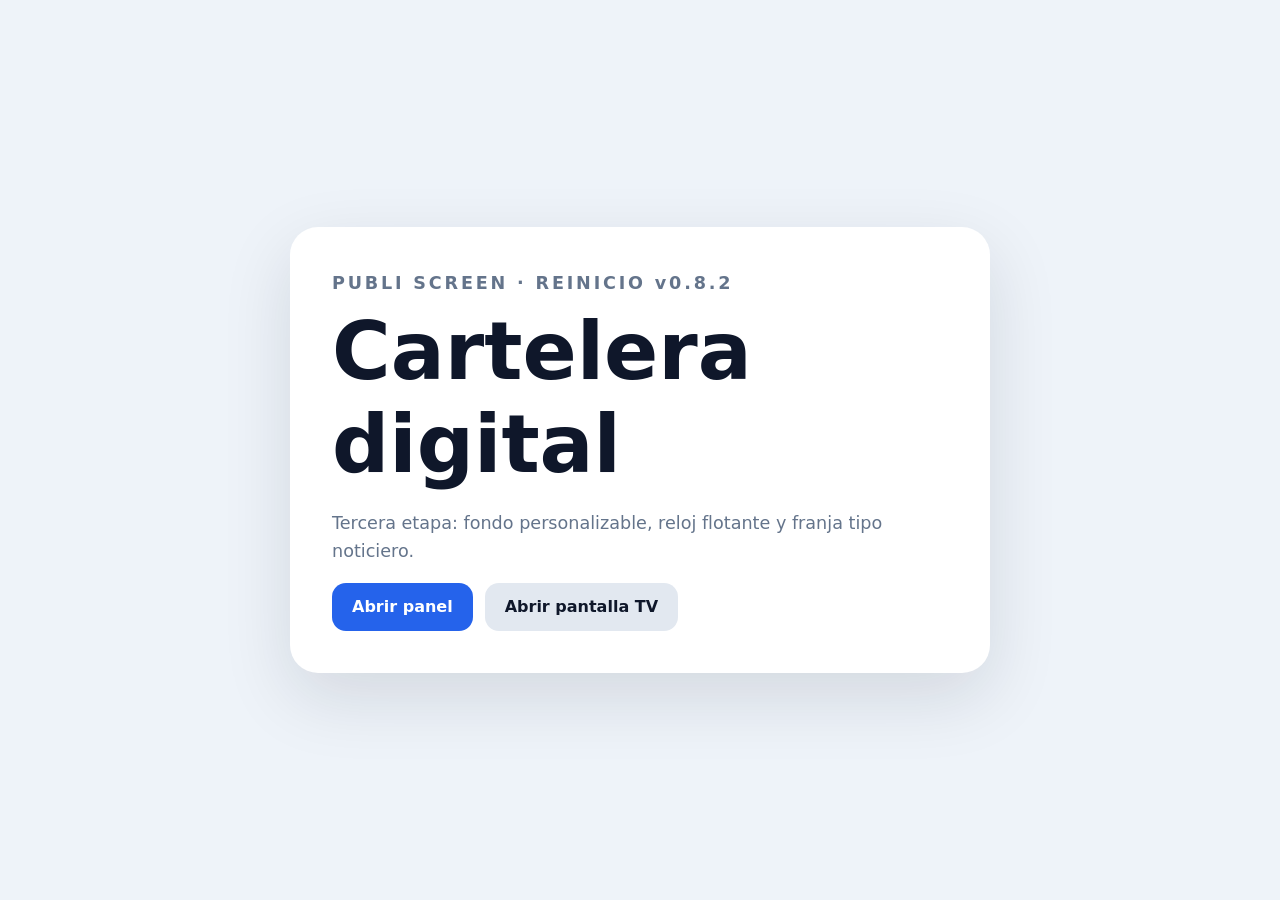
<file: index.html>
<!doctype html>
<html lang="es">
<head>
  <meta charset="utf-8">
  <meta name="viewport" content="width=device-width,initial-scale=1">
  <title>PUBLI SCREEN — Reinicio</title>
  <link rel="stylesheet" href="styles.css">
</head>
<body class="landing">
  <main class="landing-card">
    <p class="eyebrow">PUBLI SCREEN · REINICIO v0.8.2</p>
    <h1>Cartelera digital</h1>
    <p>Tercera etapa: fondo personalizable, reloj flotante y franja tipo noticiero.</p>
    <div class="landing-actions">
      <a class="button primary" href="admin.html">Abrir panel</a>
      <a class="button secondary" href="tv.html">Abrir pantalla TV</a>
    </div>
  </main>
</body>
</html>
</file>
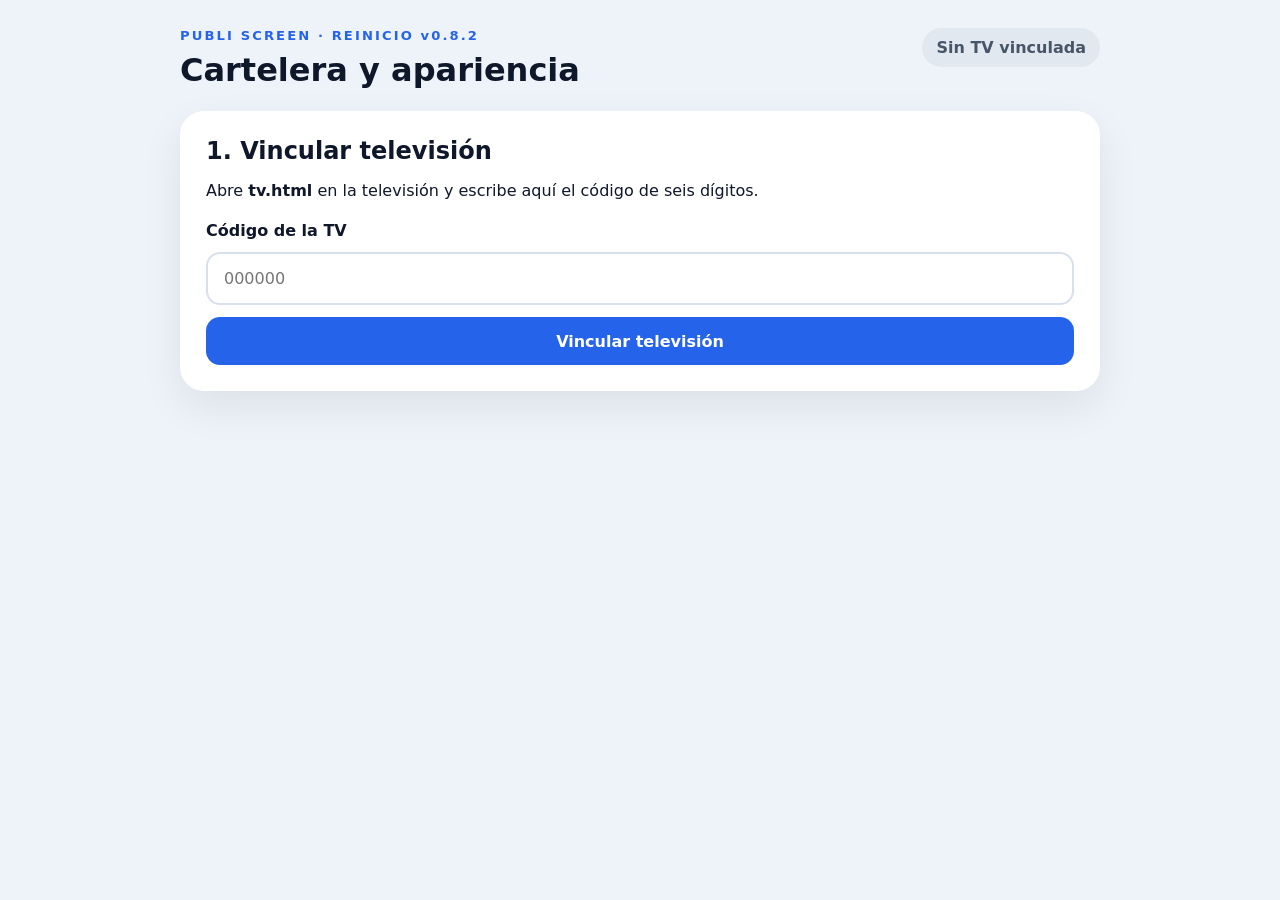
<file: admin.html>
<!doctype html>
<html lang="es">
<head>
  <meta charset="utf-8">
  <meta name="viewport" content="width=device-width,initial-scale=1">
  <title>PUBLI SCREEN Admin</title>
  <link rel="stylesheet" href="styles.css">
</head>
<body class="admin-page">
  <main class="admin-shell">
    <header class="admin-header">
      <div>
        <p class="eyebrow">PUBLI SCREEN · REINICIO v0.8.2</p>
        <h1>Cartelera y apariencia</h1>
      </div>
      <span id="connectionBadge" class="badge">Sin TV vinculada</span>
    </header>

    <section id="appearanceSection" class="panel hidden">
      <div class="section-title"><div><p class="eyebrow">APARIENCIA DE LA TV</p><h2>Fondo y franja informativa</h2></div></div>
      <form id="appearanceForm" class="stack">
        <label for="backgroundMode">Tipo de fondo</label>
        <select id="backgroundMode">
          <option value="preset" selected>Fondo predeterminado</option>
          <option value="image">Imagen personalizada</option>
          <option value="solid">Color sólido</option>
          <option value="gradient">Degradado</option>
        </select>

        <div id="presetBackgroundPanel" class="background-mode-panel">
          <label>Fondos predeterminados</label>
          <div id="presetThemeGrid" class="preset-theme-grid">
            <button type="button" class="preset-theme-card selected" data-theme="clasico">
              <img src="theme-clasico.png" alt="Clásico">
              <span>Clásico</span>
            </button>
            <button type="button" class="preset-theme-card" data-theme="vacaciones">
              <img src="theme-vacaciones.png" alt="Vacaciones">
              <span>Vacaciones</span>
            </button>
            <button type="button" class="preset-theme-card" data-theme="regreso-clases">
              <img src="theme-regreso-clases.png" alt="Regreso a clases">
              <span>Regreso a clases</span>
            </button>
            <button type="button" class="preset-theme-card" data-theme="fiestas-patrias">
              <img src="theme-fiestas-patrias.png" alt="Fiestas Patrias">
              <span>Fiestas Patrias</span>
            </button>
            <button type="button" class="preset-theme-card" data-theme="halloween">
              <img src="theme-halloween.png" alt="Halloween">
              <span>Halloween</span>
            </button>
            <button type="button" class="preset-theme-card" data-theme="dia-muertos">
              <img src="theme-dia-muertos.png" alt="Día de Muertos">
              <span>Día de Muertos</span>
            </button>
            <button type="button" class="preset-theme-card" data-theme="navidad">
              <img src="theme-navidad.png" alt="Navidad">
              <span>Navidad</span>
            </button>
          </div>
        </div>

        <div id="imageBackgroundPanel" class="background-mode-panel hidden">
          <label for="backgroundInput">Imagen de fondo horizontal</label>
          <input id="backgroundInput" type="file" accept="image/jpeg,image/png,image/webp">
          <p class="field-help">Recomendado: imagen horizontal 16:9, por ejemplo 1920 × 1080 px.</p>
        </div>

        <div id="solidBackgroundPanel" class="background-mode-panel hidden">
          <label for="solidColor">Color del fondo</label>
          <div class="color-control-row">
            <input id="solidColor" type="color" value="#073b7a">
            <input id="solidColorText" type="text" value="#073b7a" maxlength="7" inputmode="text">
          </div>
        </div>

        <div id="gradientBackgroundPanel" class="background-mode-panel hidden">
          <div class="two-columns">
            <div>
              <label for="gradientColor1">Color 1</label>
              <input id="gradientColor1" type="color" value="#123f91">
            </div>
            <div>
              <label for="gradientColor2">Color 2</label>
              <input id="gradientColor2" type="color" value="#5b21b6">
            </div>
          </div>
          <label for="gradientDirection">Dirección del degradado</label>
          <select id="gradientDirection">
            <option value="to right">Horizontal →</option>
            <option value="to left">Horizontal ←</option>
            <option value="to bottom">Vertical ↓</option>
            <option value="to top">Vertical ↑</option>
            <option value="135deg" selected>Diagonal ↘</option>
            <option value="45deg">Diagonal ↗</option>
          </select>
        </div>

        <label>Vista previa del fondo</label>
        <div id="backgroundPreview" class="background-preview theme-preview">
          <span id="backgroundPreviewPlaceholder">Vista previa del fondo</span>
          <img id="backgroundPreviewImage" alt="Fondo de la TV">
        </div>

        <label for="tickerText">Texto de la franja inferior</label>
        <textarea id="tickerText" maxlength="500" placeholder="ACEPTAMOS TARJETAS • ACUMULA PUNTOS • RECARGAS Y PAGO DE SERVICIOS"></textarea>

        <div class="two-columns">
          <div>
            <label for="tickerDirection">Dirección</label>
            <select id="tickerDirection">
              <option value="left" selected>De derecha a izquierda</option>
              <option value="right">De izquierda a derecha</option>
            </select>
          </div>
          <div>
            <label for="tickerSpeed">Velocidad</label>
            <select id="tickerSpeed">
              <option value="slow">Lenta</option>
              <option value="normal" selected>Normal</option>
              <option value="fast">Rápida</option>
            </select>
          </div>
        </div>

        <label for="transitionStyle">Transición entre pantallas</label>
        <select id="transitionStyle">
          <option value="fade" selected>Desvanecimiento</option>
          <option value="slide-left">Desplazamiento lateral ←</option>
          <option value="slide-right">Desplazamiento lateral →</option>
          <option value="zoom-in">Zoom de entrada</option>
          <option value="zoom-out">Zoom de salida</option>
          <option value="rise">Subir suavemente</option>
          <option value="drop">Bajar suavemente</option>
          <option value="carousel">Carrusel 3D</option>
          <option value="continuous-carousel">Carrusel continuo</option>
        </select>

        <div class="presentation-controls-card">
          <p class="eyebrow">PRESENTACIÓN</p>

          <label class="switch-row summary-switch">
            <input id="summaryEnabled" type="checkbox" checked>
            <span>
              <strong>Pantallas de resumen</strong>
              <small>Mostrar hasta 6 ofertas antes de verlas de 2 en 2.</small>
            </span>
          </label>

          <label>Duración por tipo de pantalla</label>
          <div class="three-columns duration-grid">
            <div>
              <label for="noticeDuration">Avisos</label>
              <select id="noticeDuration">
                <option value="5">5 segundos</option>
                <option value="8">8 segundos</option>
                <option value="10" selected>10 segundos</option>
                <option value="15">15 segundos</option>
                <option value="20">20 segundos</option>
                <option value="30">30 segundos</option>
              </select>
            </div>
            <div>
              <label for="summaryDuration">Resumen</label>
              <select id="summaryDuration">
                <option value="5">5 segundos</option>
                <option value="8" selected>8 segundos</option>
                <option value="10">10 segundos</option>
                <option value="15">15 segundos</option>
                <option value="20">20 segundos</option>
                <option value="30">30 segundos</option>
              </select>
            </div>
            <div>
              <label for="offersDuration">Ofertas</label>
              <select id="offersDuration">
                <option value="5">5 segundos</option>
                <option value="8">8 segundos</option>
                <option value="10" selected>10 segundos</option>
                <option value="15">15 segundos</option>
                <option value="20">20 segundos</option>
                <option value="30">30 segundos</option>
              </select>
            </div>
          </div>
        </div>

        <label class="switch-row">
          <input id="showClock" type="checkbox" checked>
          <span>Mostrar hora y fecha</span>
        </label>

        <div class="appearance-actions">
          <button id="saveAppearanceButton" class="button primary" type="submit">Guardar apariencia</button>
          <button id="openPreviewButton" class="button secondary" type="button">Vista previa de TV</button>
        </div>
      </form>
      <p id="appearanceMessage" class="message hidden"></p>
    </section>

    <section id="pairSection" class="panel">
      <h2>1. Vincular televisión</h2>
      <p>Abre <strong>tv.html</strong> en la televisión y escribe aquí el código de seis dígitos.</p>
      <form id="pairForm" class="stack">
        <label for="pairCode">Código de la TV</label>
        <input id="pairCode" inputmode="numeric" maxlength="6" placeholder="000000" required>
        <button class="button primary" type="submit">Vincular televisión</button>
      </form>
      <p id="pairMessage" class="message hidden"></p>
    </section>

    <section id="offerSection" class="panel hidden">
      <div class="section-title">
        <div>
          <p class="eyebrow">NUEVA PUBLICACIÓN</p>
          <h2>Crear oferta o aviso</h2>
        </div>
        <button id="unlinkButton" class="button ghost" type="button">Desvincular</button>
      </div>

      <form id="offerForm" class="stack">
        <label for="contentType">Tipo de publicación</label>
        <select id="contentType">
          <option value="offer" selected>Oferta</option>
          <option value="notice">Aviso</option>
        </select>

        <label id="titleLabel" for="title">Producto</label>
        <input id="title" maxlength="60" placeholder="Ej. Coca-Cola" required>

        <label for="description">Descripción</label>
        <textarea id="description" maxlength="120" placeholder="Ej. Paquete de 2 botellas de 2.5 L"></textarea>

        <div id="priceFields" class="two-columns">
          <div>
            <label for="previousPrice">Precio anterior</label>
            <input id="previousPrice" type="number" min="0" step="0.01" placeholder="45.00" required>
          </div>
          <div>
            <label for="currentPrice">Precio actual</label>
            <input id="currentPrice" type="number" min="0" step="0.01" placeholder="39.00" required>
          </div>
        </div>

        <div id="ctaField" class="hidden">
          <label for="ctaText">Llamado a la acción</label>
          <input id="ctaText" maxlength="100" placeholder="Ej. Pide más información en cajas">
        </div>

        <label for="duration">Duración en TV</label>
        <select id="duration">
          <option value="5">5 segundos</option>
          <option value="8" selected>8 segundos</option>
          <option value="10">10 segundos</option>
          <option value="15">15 segundos</option>
          <option value="20">20 segundos</option>
        </select>

        <label id="mediaLabel" for="media">Imagen del producto</label>
        <input id="media" type="file" accept="image/jpeg,image/png,image/webp" required>
        <p class="field-help">La imagen se sube sin recortes ni transformaciones. En los avisos es opcional.</p>

        <div id="imagePreview" class="admin-image-preview empty">
          <span>Vista previa</span>
          <img id="previewImage" alt="Vista previa" class="hidden">
        </div>

        <button id="saveButton" class="button primary" type="submit">Guardar oferta</button>
      </form>
      <p id="offerMessage" class="message hidden"></p>
    </section>

    <section id="listSection" class="panel hidden">
      <div class="section-title">
        <div>
          <p class="eyebrow">PUBLICACIONES GUARDADAS</p>
          <h2>Lista de reproducción</h2><p class="field-help">La TV mezcla ofertas y avisos activos siguiendo este orden.</p>
        </div>
        <span id="offerCount" class="count">0</span>
      </div>
      <div id="offersList" class="offers-list"></div>
    </section>
  </main>


  <div id="previewModal" class="preview-modal hidden" role="dialog" aria-modal="true" aria-label="Vista previa de TV">
    <div class="preview-dialog">
      <div class="preview-toolbar">
        <div>
          <strong>Vista previa de TV</strong>
          <span>La misma presentación que recibe la televisión vinculada.</span>
        </div>
        <button id="closePreviewButton" class="button ghost" type="button">Cerrar</button>
      </div>
      <div class="preview-frame-wrap">
        <iframe id="tvPreviewFrame" title="Vista previa de PUBLI SCREEN" allow="autoplay"></iframe>
      </div>
    </div>
  </div>

  <script type="module" src="admin.js"></script>
</body>
</html>
</file>
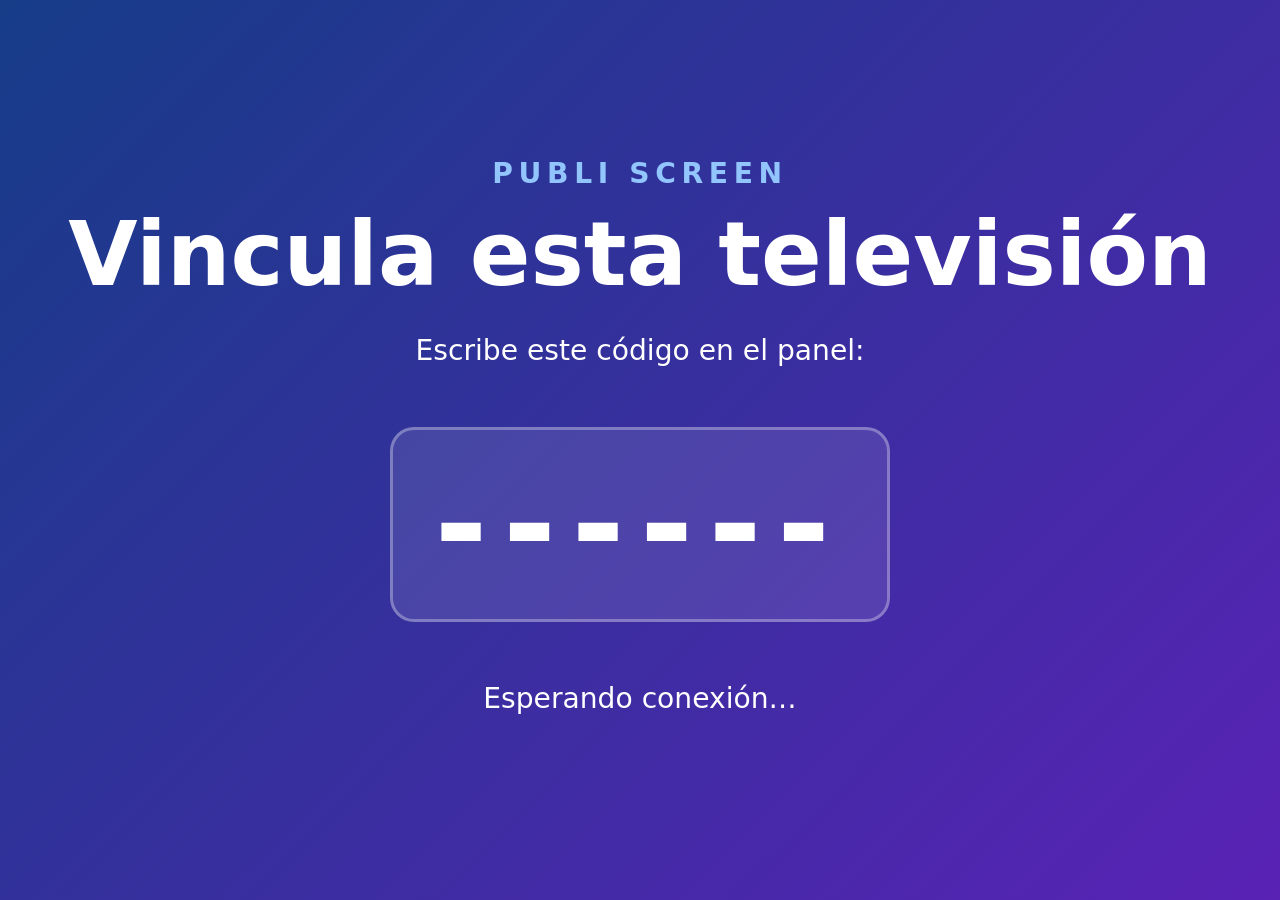
<file: tv.html>
<!doctype html>
<html lang="es">
<head>
  <meta charset="utf-8">
  <meta name="viewport" content="width=device-width,initial-scale=1">
  <title>PUBLI SCREEN TV v0.8.2</title>
  <link rel="stylesheet" href="styles.css">
</head>
<body class="tv-page">
  <main id="pairView" class="tv-pair-view">
    <p class="tv-brand">PUBLI SCREEN</p>
    <h1>Vincula esta televisión</h1>
    <p>Escribe este código en el panel:</p>
    <div id="pairingCode" class="pairing-code">------</div>
    <p id="pairStatus">Esperando conexión…</p>
  </main>

  <main id="emptyView" class="tv-empty-view hidden">
    <p class="tv-brand">PUBLI SCREEN</p>
    <h1>Televisión vinculada</h1>
    <p>Agrega una oferta desde el panel.</p>
  </main>

  <main id="offerView" class="tv-offer-view two-offer-mode hidden">
    <div id="tvBackground" class="tv-background"></div>
    <div class="tv-background-shade"></div>

    <aside id="floatingClock" class="floating-clock">
      <strong id="tvClock">--:--</strong>
      <span id="tvDate">---</span>
    </aside>

    <div id="slideCounter" class="pair-counter">1 / 1</div>

    <section id="contentStage" class="content-stage">
      <article id="noticeScreen" class="notice-screen hidden">
        <div id="noticeImageFrame" class="notice-image-frame">
          <img id="noticeImage" alt="Aviso">
        </div>
        <div class="notice-copy">
          <span class="notice-label">AVISO</span>
          <h1 id="noticeTitle">Aviso</h1>
          <p id="noticeDescription"></p>
          <div id="noticeCta" class="notice-cta-full">MÁS INFORMACIÓN</div>
        </div>
      </article>

      <section id="summaryScreen" class="summary-screen hidden">
        <div id="summaryGrid" class="summary-grid"></div>
      </section>

      <section id="offersWindow" class="offers-window transition-fade hidden">
        <article id="offerCard1" class="compact-offer-card">
          <div class="compact-image-frame"><img id="offerImage1" alt="Producto"></div>
          <div class="compact-offer-copy">
            <span class="compact-label">OFERTA ESPECIAL</span>
            <h2 id="offerTitle1">Producto</h2><p id="offerDescription1"></p>
            <div class="compact-prices">
              <div class="compact-before"><span>ANTES</span><strong id="previousPrice1">$0.00</strong></div>
              <div class="compact-now"><span>AHORA</span><strong id="currentPrice1">$0.00</strong></div>
            </div>
            <div class="compact-saving"><span>AHORRAS</span><strong id="savingPrice1">$0.00</strong></div>
            <div id="noticeCta1" class="notice-cta hidden"></div>
          </div>
        </article>
        <article id="offerCard2" class="compact-offer-card">
          <div class="compact-image-frame"><img id="offerImage2" alt="Producto"></div>
          <div class="compact-offer-copy">
            <span class="compact-label">OFERTA ESPECIAL</span>
            <h2 id="offerTitle2">Producto</h2><p id="offerDescription2"></p>
            <div class="compact-prices">
              <div class="compact-before"><span>ANTES</span><strong id="previousPrice2">$0.00</strong></div>
              <div class="compact-now"><span>AHORA</span><strong id="currentPrice2">$0.00</strong></div>
            </div>
            <div class="compact-saving"><span>AHORRAS</span><strong id="savingPrice2">$0.00</strong></div>
            <div id="noticeCta2" class="notice-cta hidden"></div>
          </div>
        </article>
      </section>
    </section>

    <div id="continuousCarouselHost" class="continuous-carousel-host hidden" aria-hidden="true">
      <div id="carouselPanelA" class="carousel-panel is-active"></div>
      <div id="carouselPanelB" class="carousel-panel"></div>
    </div>

    <div class="tv-recovery-code standalone">TV <strong id="tvRecoveryCode">------</strong></div>

    <footer id="tickerBar" class="ticker-bar">
      <div id="tickerTrack" class="ticker-track">
        <span id="tickerTextView">GRANDES OFERTAS TODOS LOS DÍAS</span>
        <span aria-hidden="true" id="tickerTextClone">GRANDES OFERTAS TODOS LOS DÍAS</span>
      </div>
    </footer>

    <div class="tv-progress"><div id="progressBar"></div></div>
  </main>

  <script type="module" src="tv.js"></script>
</body>
</html>
</file>
<file: styles.css>
* {
  box-sizing: border-box;
}

:root {
  font-family: Inter, ui-sans-serif, system-ui, -apple-system, BlinkMacSystemFont, "Segoe UI", sans-serif;
  color: #0f172a;
  background: #eef3f9;
}

body {
  margin: 0;
}

.hidden {
  display: none !important;
}

button,
input,
textarea,
select {
  font: inherit;
}

.button {
  display: inline-flex;
  min-height: 48px;
  padding: 12px 20px;
  align-items: center;
  justify-content: center;
  border: 0;
  border-radius: 14px;
  font-weight: 800;
  text-decoration: none;
  cursor: pointer;
}

.button.primary {
  color: white;
  background: #2563eb;
}

.button.secondary,
.button.ghost {
  color: #0f172a;
  background: #e2e8f0;
}

.button:disabled {
  opacity: .6;
  cursor: wait;
}

.eyebrow {
  margin: 0 0 8px;
  color: #2563eb;
  font-size: .82rem;
  font-weight: 900;
  letter-spacing: .16em;
}

.landing {
  display: grid;
  min-height: 100vh;
  padding: 24px;
  place-items: center;
}

.landing-card {
  width: min(100%, 700px);
  padding: 42px;
  border-radius: 28px;
  background: white;
  box-shadow: 0 24px 70px rgba(15, 23, 42, .12);
}

.landing-card h1 {
  margin: 0;
  font-size: clamp(2.5rem, 7vw, 5rem);
}

.landing-card p {
  color: #64748b;
  font-size: 1.1rem;
  line-height: 1.6;
}

.landing-actions {
  display: flex;
  gap: 12px;
  flex-wrap: wrap;
}

.admin-page {
  min-height: 100vh;
  background: #eef3f9;
}

.admin-shell {
  width: min(100% - 24px, 920px);
  margin: 0 auto;
  padding: 28px 0 70px;
}

.admin-header {
  display: flex;
  margin-bottom: 22px;
  align-items: flex-start;
  justify-content: space-between;
  gap: 16px;
}

.admin-header h1,
.panel h2 {
  margin: 0;
}

.badge,
.count {
  display: inline-flex;
  padding: 10px 14px;
  border-radius: 999px;
  color: #475569;
  background: #e2e8f0;
  font-weight: 800;
}

.badge.connected {
  color: #166534;
  background: #dcfce7;
}

.panel {
  margin-bottom: 22px;
  padding: 26px;
  border-radius: 24px;
  background: white;
  box-shadow: 0 16px 40px rgba(15, 23, 42, .08);
}

.stack {
  display: grid;
  gap: 12px;
}

label {
  margin-top: 5px;
  font-weight: 800;
}

input,
textarea,
select {
  width: 100%;
  padding: 15px 16px;
  border: 2px solid #d7e0ec;
  border-radius: 14px;
  outline: none;
  background: white;
}

input:focus,
textarea:focus {
  border-color: #2563eb;
}

textarea {
  min-height: 100px;
  resize: vertical;
}

.two-columns {
  display: grid;
  grid-template-columns: 1fr 1fr;
  gap: 14px;
}

.field-help {
  margin: -4px 0 4px;
  color: #64748b;
  font-size: .9rem;
}

.section-title {
  display: flex;
  margin-bottom: 18px;
  align-items: flex-start;
  justify-content: space-between;
  gap: 14px;
}

.message {
  margin: 16px 0 0;
  padding: 14px 16px;
  border-radius: 14px;
  color: #166534;
  background: #dcfce7;
  font-weight: 700;
}

.message.error {
  color: #991b1b;
  background: #fee2e2;
}

.admin-image-preview {
  display: grid;
  min-height: 300px;
  padding: 14px;
  place-items: center;
  overflow: hidden;
  border-radius: 18px;
  background: #0f172a;
}

.admin-image-preview span {
  color: #94a3b8;
}

.admin-image-preview img {
  display: block;
  width: auto;
  height: auto;
  max-width: 100%;
  max-height: 420px;
  object-fit: contain;
}

.admin-image-preview:not(.empty) span {
  display: none;
}

.offers-list {
  display: grid;
  gap: 10px;
}

.offer-list-item {
  display: grid;
  grid-template-columns: 72px 1fr auto;
  min-width: 0;
  padding: 10px;
  align-items: center;
  gap: 14px;
  border: 1px solid #e2e8f0;
  border-radius: 16px;
}

.offer-list-item img {
  width: 72px;
  height: 72px;
  object-fit: contain;
  border-radius: 10px;
  background: #f8fafc;
}

.offer-list-item div {
  display: grid;
  min-width: 0;
  gap: 4px;
}

.offer-list-item span {
  color: #64748b;
}

.icon-button {
  padding: 10px;
  border: 0;
  border-radius: 10px;
  color: #991b1b;
  background: #fee2e2;
  font-weight: 800;
  cursor: pointer;
}

.empty-list {
  color: #64748b;
}

/* TV */
.tv-page {
  width: 100vw;
  height: 100vh;
  overflow: hidden;
  background: linear-gradient(135deg, #163c88, #5922b5);
}

.tv-pair-view,
.tv-empty-view {
  display: grid;
  width: 100%;
  height: 100%;
  padding: 5vw;
  place-content: center;
  text-align: center;
  color: white;
}

.tv-brand {
  margin: 0 0 12px;
  color: #93c5fd;
  font-weight: 900;
  letter-spacing: .2em;
}

.tv-pair-view h1,
.tv-empty-view h1 {
  margin: 0;
  font-size: clamp(3rem, 7vw, 7rem);
}

.tv-pair-view > p,
.tv-empty-view > p {
  font-size: clamp(1.2rem, 2.2vw, 2.2rem);
}

.pairing-code {
  margin: 32px auto;
  padding: 20px 42px;
  border: 3px solid rgba(255,255,255,.3);
  border-radius: 24px;
  background: rgba(255,255,255,.1);
  font-size: clamp(4rem, 10vw, 10rem);
  font-weight: 900;
  letter-spacing: .12em;
}

.tv-offer-view {
  position: relative;
  width: 100%;
  height: 100%;
  padding: clamp(18px, 3vh, 34px) clamp(24px, 3vw, 58px) clamp(28px, 4vh, 46px);
}

.offer-card {
  display: grid;
  grid-template-columns: minmax(0, 46%) minmax(0, 54%);
  width: 100%;
  height: 100%;
  min-height: 0;
  gap: clamp(18px, 2.4vw, 42px);
  padding: clamp(24px, 3vw, 54px);
  overflow: hidden;
  border-radius: clamp(24px, 3vw, 50px);
  background: white;
  box-shadow: 0 24px 70px rgba(0,0,0,.25);
}

.offer-copy {
  display: flex;
  min-width: 0;
  min-height: 0;
  flex-direction: column;
  justify-content: center;
  overflow: hidden;
}

.offer-label {
  width: fit-content;
  padding: 10px 18px;
  border-radius: 10px;
  background: #facc15;
  font-size: clamp(.8rem, 1.2vw, 1.35rem);
  font-weight: 950;
}

.offer-copy h1 {
  margin: clamp(14px, 2vh, 28px) 0 10px;
  overflow-wrap: anywhere;
  color: #07142d;
  font-size: clamp(2.6rem, 5.8vw, 7rem);
  line-height: .94;
}

.offer-copy > p {
  margin: 0 0 clamp(18px, 3vh, 34px);
  color: #374151;
  font-size: clamp(1rem, 1.8vw, 2rem);
  font-weight: 750;
  line-height: 1.25;
}

.price-grid {
  display: grid;
  grid-template-columns: 1fr 1fr;
  width: min(100%, 650px);
  gap: clamp(12px, 1.5vw, 24px);
}

.price-box {
  display: grid;
  min-height: clamp(120px, 19vh, 210px);
  padding: clamp(16px, 2vw, 30px);
  align-content: center;
  border-radius: clamp(18px, 2vw, 30px);
}

.price-box span {
  font-size: clamp(.85rem, 1.2vw, 1.4rem);
  font-weight: 950;
  letter-spacing: .08em;
}

.price-box strong {
  font-size: clamp(2.2rem, 4vw, 5rem);
  line-height: 1;
}

.price-box.previous {
  position: relative;
  color: white;
  background: #173f8b;
}

.price-box.previous::after {
  content: "";
  position: absolute;
  left: 12%;
  right: 12%;
  bottom: 42%;
  height: 6px;
  border-radius: 999px;
  background: #ef4444;
  transform: rotate(-10deg);
}

.price-box.current {
  background: #fbbf24;
}

.saving-box {
  display: flex;
  width: min(100%, 650px);
  margin-top: clamp(12px, 2vh, 24px);
  padding: clamp(14px, 1.7vw, 24px);
  align-items: baseline;
  gap: 12px;
  border-radius: clamp(16px, 2vw, 26px);
  color: #08783f;
  background: #dcfce7;
}

.saving-box span {
  font-size: clamp(1rem, 1.3vw, 1.55rem);
  font-weight: 950;
}

.saving-box strong {
  font-size: clamp(1.7rem, 2.6vw, 3.2rem);
}

.offer-image-frame {
  display: grid;
  width: 100%;
  height: 100%;
  min-width: 0;
  min-height: 0;
  padding: clamp(8px, 1vw, 18px);
  place-items: center;
  overflow: hidden;
  border: 1px solid #e2e8f0;
  border-radius: clamp(20px, 2.5vw, 38px);
  background: white;
}

.offer-image-frame img {
  display: block;
  width: auto;
  height: auto;
  max-width: 100%;
  max-height: 100%;
  object-fit: contain;
  object-position: center;
}

.tv-progress {
  position: absolute;
  right: 0;
  bottom: 0;
  left: 0;
  height: 8px;
  background: rgba(255,255,255,.22);
}

.tv-progress div {
  width: 100%;
  height: 100%;
  background: #facc15;
  transform-origin: left;
}

.slide-counter {
  position: absolute;
  top: 18px;
  right: 28px;
  color: white;
  font-size: clamp(1rem, 1.5vw, 1.6rem);
  font-weight: 900;
}

@keyframes progress {
  from { transform: scaleX(0); }
  to { transform: scaleX(1); }
}

@media (max-width: 700px) {
  .two-columns {
    grid-template-columns: 1fr;
  }

  .admin-header {
    flex-direction: column;
  }
}

@media (max-height: 760px) {
  .tv-offer-view {
    padding: 14px 24px 24px;
  }

  .offer-card {
    padding: 18px 24px;
  }

  .offer-copy h1 {
    font-size: clamp(2.2rem, 4.8vw, 5rem);
    margin-top: 10px;
  }

  .offer-copy > p {
    margin-bottom: 12px;
  }

  .price-box {
    min-height: 100px;
    padding: 13px 18px;
  }

  .saving-box {
    margin-top: 10px;
    padding: 10px 15px;
  }
}


/* REINICIO v0.2 — LISTA DE REPRODUCCIÓN */
.offer-list-item {
  grid-template-columns: 42px 72px minmax(0, 1fr) auto;
}

.position-number {
  display: grid;
  width: 36px;
  height: 36px;
  place-items: center;
  border-radius: 999px;
  color: #1d4ed8;
  background: #dbeafe;
  font-weight: 900;
}

.offer-list-copy small {
  color: #64748b;
}

.offer-list-item.paused {
  opacity: .62;
  background: #f8fafc;
}

.playlist-actions {
  display: grid;
  grid-template-columns: repeat(2, minmax(42px, auto));
  gap: 7px;
}

.playlist-actions .icon-button {
  color: #0f172a;
  background: #e2e8f0;
}

.playlist-actions .delete-offer {
  color: #991b1b;
  background: #fee2e2;
}

.playlist-actions button:disabled {
  opacity: .35;
  cursor: not-allowed;
}

.offer-image-frame img {
  opacity: 1;
  transition: opacity .25s ease;
}

.offer-image-frame img.changing {
  opacity: .2;
}

@media (max-width: 700px) {
  .offer-list-item {
    grid-template-columns: 36px 64px minmax(0, 1fr);
  }

  .playlist-actions {
    grid-column: 1 / -1;
    grid-template-columns: repeat(4, 1fr);
  }
}

.background-preview{display:grid;min-height:280px;padding:12px;place-items:center;overflow:hidden;border-radius:18px;background:#0f172a}
.background-preview span{color:#94a3b8}.background-preview img{display:block;width:100%;max-height:420px;object-fit:contain}.background-preview:not(.empty) span{display:none}
.switch-row{display:flex;align-items:center;gap:12px}.switch-row input{width:22px;height:22px}
.tv-offer-view{position:relative;display:grid;width:100%;height:100%;padding:clamp(28px,4vh,54px) clamp(28px,4vw,72px) clamp(72px,10vh,110px);place-items:center;overflow:hidden;isolation:isolate}
.tv-background,.tv-background-shade{position:absolute;inset:0;z-index:-3}.tv-background{background-position:center;background-size:cover;background-repeat:no-repeat}.tv-background:not(.has-background){background:linear-gradient(135deg,#163c88,#5922b5)}.tv-background-shade{z-index:-2;background:rgba(4,15,40,.12)}
.offer-window{display:grid;grid-template-columns:minmax(0,46%) minmax(0,54%);width:min(100%,1720px);height:min(72vh,760px);min-height:0;gap:clamp(18px,2.4vw,42px);padding:clamp(24px,3vw,54px);overflow:hidden;border:1px solid rgba(255,255,255,.65);border-radius:clamp(24px,3vw,50px);background:rgba(255,255,255,.95);box-shadow:0 24px 70px rgba(0,0,0,.28);backdrop-filter:blur(5px)}
.floating-clock{position:absolute;top:clamp(16px,2.2vh,30px);right:clamp(24px,3vw,56px);display:grid;z-index:5;min-width:150px;padding:12px 18px;justify-items:end;border:1px solid rgba(255,255,255,.35);border-radius:18px;color:#fff;background:rgba(9,20,48,.7);box-shadow:0 10px 24px rgba(0,0,0,.22);backdrop-filter:blur(8px)}
.floating-clock strong{font-size:clamp(1.5rem,2.2vw,2.7rem);line-height:1}.floating-clock span{margin-top:4px;color:#dbeafe;font-size:clamp(.75rem,1vw,1.05rem);font-weight:750}
.slide-counter{position:absolute;top:clamp(18px,2.4vh,32px);left:clamp(24px,3vw,56px);z-index:5;padding:10px 15px;border-radius:999px;background:rgba(9,20,48,.66);backdrop-filter:blur(8px)}
.ticker-bar{position:absolute;right:0;bottom:8px;left:0;z-index:6;height:clamp(52px,7vh,76px);overflow:hidden;border-top:2px solid rgba(255,255,255,.45);border-bottom:2px solid rgba(255,255,255,.45);color:#fff;background:linear-gradient(90deg,#dc2626,#f59e0b);box-shadow:0 -10px 24px rgba(0,0,0,.18)}
.ticker-track{display:flex;width:max-content;height:100%;align-items:center;gap:80px;white-space:nowrap;font-size:clamp(1.1rem,1.7vw,2rem);font-weight:950;letter-spacing:.04em;will-change:transform}.ticker-track span{display:inline-block;padding-left:40px}
.ticker-track.running[data-direction="left"]{animation-name:tickerLeft;animation-timing-function:linear;animation-iteration-count:infinite}.ticker-track.running[data-direction="right"]{animation-name:tickerRight;animation-timing-function:linear;animation-iteration-count:infinite}
.ticker-track.running[data-speed="slow"]{animation-duration:34s}.ticker-track.running[data-speed="normal"]{animation-duration:22s}.ticker-track.running[data-speed="fast"]{animation-duration:13s}
@keyframes tickerLeft{from{transform:translateX(0)}to{transform:translateX(-50%)}}@keyframes tickerRight{from{transform:translateX(-50%)}to{transform:translateX(0)}}
.tv-progress{bottom:0;z-index:8}
@media(max-height:760px){.tv-offer-view{padding:16px 24px 66px}.offer-window{height:min(76vh,650px);padding:18px 24px}.floating-clock{top:8px;right:18px;padding:8px 12px}.slide-counter{top:8px;left:18px}.ticker-bar{height:52px}}

/* v0.3.1 — ajuste visual sobre fondo IA. Motor de imágenes intacto. */
.tv-offer-view{
  padding:clamp(150px,18vh,210px) clamp(28px,3vw,58px) clamp(78px,9vh,100px);
  align-items:center;
}
.offer-window{
  width:min(96%,1720px);
  height:min(58vh,610px);
  padding:clamp(20px,2.2vw,38px);
  gap:clamp(16px,2vw,32px);
}
.slide-counter{
  top:clamp(92px,11vh,122px);
  left:clamp(22px,2.5vw,44px);
  padding:7px 13px;
  font-size:clamp(.9rem,1.15vw,1.25rem);
  background:rgba(9,20,48,.72);
  box-shadow:0 7px 18px rgba(0,0,0,.18);
}
.floating-clock{
  top:clamp(92px,11vh,122px);
  right:clamp(22px,2.5vw,44px);
  min-width:128px;
  padding:8px 13px;
  border-radius:14px;
}
.floating-clock strong{font-size:clamp(1.25rem,1.7vw,2rem)}
.floating-clock span{font-size:clamp(.68rem,.85vw,.9rem)}
.ticker-bar{bottom:8px}
.ticker-track{padding-left:100vw}
.ticker-track.running[data-direction="left"]{animation-name:tickerEnterLeft}
.ticker-track.running[data-direction="right"]{animation-name:tickerEnterRight}
@keyframes tickerEnterLeft{
  from{transform:translateX(0)}
  to{transform:translateX(calc(-100% - 100vw))}
}
@keyframes tickerEnterRight{
  from{transform:translateX(calc(-100% - 100vw))}
  to{transform:translateX(0)}
}
@media(max-height:760px){
  .tv-offer-view{padding:110px 24px 64px}
  .offer-window{height:58vh;padding:16px 22px}
  .slide-counter{top:70px;left:18px}
  .floating-clock{top:70px;right:18px}
}


/* v0.3.2 — fondo IA visible, sin barra superior oscura */

/* Recupera el espacio superior para mostrar el encabezado del fondo. */
.tv-offer-view {
  padding:
    clamp(210px, 24vh, 280px)
    clamp(28px, 3vw, 56px)
    clamp(84px, 10vh, 104px) !important;
  align-items: start !important;
}

/* Ventana de ofertas más baja y compacta. */
.offer-window {
  width: min(95%, 1680px) !important;
  height: min(54vh, 560px) !important;
  margin-top: 0 !important;
  padding: clamp(18px, 2vw, 34px) !important;
  gap: clamp(16px, 1.8vw, 30px) !important;
  border-radius: clamp(22px, 2.4vw, 42px) !important;
}

/* Elimina cualquier efecto de franja superior heredado. */
.slide-counter,
.floating-clock {
  box-shadow: 0 8px 20px rgba(0, 0, 0, .2) !important;
  backdrop-filter: blur(8px) !important;
}

/* Contador pequeño, sin barra de ancho completo. */
.slide-counter {
  top: clamp(170px, 19vh, 220px) !important;
  left: clamp(22px, 2.5vw, 44px) !important;
  width: auto !important;
  min-width: 64px !important;
  padding: 8px 14px !important;
  border-radius: 999px !important;
  font-size: clamp(.9rem, 1.1vw, 1.2rem) !important;
  line-height: 1 !important;
  background: rgba(9, 20, 48, .78) !important;
}

/* Reloj pequeño y flotante. */
.floating-clock {
  top: clamp(164px, 18.5vh, 214px) !important;
  right: clamp(22px, 2.5vw, 44px) !important;
  min-width: 132px !important;
  padding: 9px 14px !important;
  border-radius: 16px !important;
  background: rgba(9, 20, 48, .78) !important;
}

.floating-clock strong {
  font-size: clamp(1.2rem, 1.55vw, 1.8rem) !important;
}

.floating-clock span {
  font-size: clamp(.68rem, .8vw, .9rem) !important;
}

/* Mantiene despejada la zona del noticiero. */
.ticker-bar {
  bottom: 8px !important;
  height: clamp(52px, 6.5vh, 70px) !important;
}

/* Ajuste especial para TVs 720p/768p. */
@media (max-height: 800px) {
  .tv-offer-view {
    padding:
      155px
      24px
      68px !important;
  }

  .offer-window {
    height: 55vh !important;
    padding: 16px 22px !important;
  }

  .slide-counter {
    top: 118px !important;
    left: 18px !important;
  }

  .floating-clock {
    top: 112px !important;
    right: 18px !important;
  }

  .ticker-bar {
    height: 52px !important;
  }
}


/* ==========================================================
   REINICIO v0.4 — DOS OFERTAS POR PANTALLA
   No modifica el motor de carga ni el ajuste de las imágenes.
   ========================================================== */

.two-offer-mode {
  display: block !important;
  padding: 0 !important;
}

/* Sin barra superior: contador y reloj son cápsulas independientes. */
.pair-counter {
  position: absolute;
  top: clamp(18px, 2.2vh, 28px);
  left: clamp(22px, 2.5vw, 44px);
  z-index: 10;
  width: auto;
  min-width: 72px;
  padding: 8px 15px;
  border-radius: 999px;
  color: white;
  background: rgba(7, 20, 49, .78);
  box-shadow: 0 8px 20px rgba(0, 0, 0, .22);
  backdrop-filter: blur(8px);
  font-size: clamp(.9rem, 1.15vw, 1.25rem);
  font-weight: 900;
  line-height: 1;
  text-align: center;
}

.two-offer-mode .floating-clock {
  top: clamp(14px, 1.8vh, 24px) !important;
  right: clamp(22px, 2.5vw, 44px) !important;
  min-width: 130px !important;
  padding: 8px 13px !important;
  border-radius: 15px !important;
}

/* Deja visible el encabezado diseñado en el fondo IA. */
.offers-window {
  position: absolute;
  top: clamp(220px, 26vh, 300px);
  right: clamp(28px, 3vw, 54px);
  bottom: clamp(82px, 9vh, 102px);
  left: clamp(28px, 3vw, 54px);
  display: grid;
  grid-template-columns: repeat(2, minmax(0, 1fr));
  gap: clamp(16px, 1.5vw, 28px);
  min-width: 0;
  min-height: 0;
  z-index: 3;
}

.compact-offer-card {
  display: grid;
  grid-template-columns: minmax(0, 42%) minmax(0, 58%);
  min-width: 0;
  min-height: 0;
  height: 100%;
  overflow: hidden;
  border: 1px solid rgba(255, 255, 255, .7);
  border-radius: clamp(20px, 2vw, 34px);
  background: rgba(255, 255, 255, .96);
  box-shadow: 0 18px 45px rgba(0, 0, 0, .22);
  backdrop-filter: blur(5px);
}

.compact-image-frame {
  display: grid;
  min-width: 0;
  min-height: 0;
  padding: clamp(12px, 1.3vw, 22px);
  place-items: center;
  overflow: hidden;
  background: white;
}

.compact-image-frame img {
  display: block;
  width: auto;
  height: auto;
  max-width: 100%;
  max-height: 100%;
  object-fit: contain;
  object-position: center;
  opacity: 1;
  transition: opacity .22s ease;
}

.compact-image-frame img.changing {
  opacity: .18;
}

.compact-offer-copy {
  display: flex;
  min-width: 0;
  min-height: 0;
  padding: clamp(16px, 1.6vw, 28px);
  flex-direction: column;
  justify-content: center;
  overflow: hidden;
}

.compact-label {
  width: fit-content;
  padding: 7px 12px;
  border-radius: 8px;
  color: #0f172a;
  background: #facc15;
  font-size: clamp(.65rem, .78vw, .9rem);
  font-weight: 950;
}

.compact-offer-copy h2 {
  margin: clamp(8px, 1vh, 13px) 0 4px;
  overflow: hidden;
  color: #07142d;
  text-overflow: ellipsis;
  white-space: nowrap;
  font-size: clamp(1.65rem, 2.3vw, 3rem);
  line-height: 1;
}

.compact-offer-copy > p {
  display: -webkit-box;
  min-height: 2.3em;
  margin: 0 0 clamp(10px, 1.2vh, 16px);
  overflow: hidden;
  color: #475569;
  font-size: clamp(.78rem, .95vw, 1.12rem);
  font-weight: 700;
  line-height: 1.15;
  -webkit-box-orient: vertical;
  -webkit-line-clamp: 2;
}

.compact-prices {
  display: grid;
  grid-template-columns: 1fr 1fr;
  gap: clamp(8px, .8vw, 13px);
}

.compact-before,
.compact-now {
  display: grid;
  min-width: 0;
  min-height: clamp(78px, 10vh, 112px);
  padding: clamp(10px, 1vw, 16px);
  align-content: center;
  border-radius: clamp(13px, 1.3vw, 20px);
}

.compact-before {
  position: relative;
  color: white;
  background: #173f8b;
}

.compact-before::after {
  content: "";
  position: absolute;
  left: 12%;
  right: 12%;
  top: 58%;
  height: 5px;
  border-radius: 999px;
  background: #ef4444;
  transform: rotate(-9deg);
}

.compact-now {
  color: #07142d;
  background: #fbbf24;
}

.compact-before span,
.compact-now span,
.compact-saving span {
  font-size: clamp(.62rem, .74vw, .84rem);
  font-weight: 950;
  letter-spacing: .06em;
}

.compact-before strong,
.compact-now strong {
  overflow: hidden;
  text-overflow: ellipsis;
  white-space: nowrap;
  font-size: clamp(1.55rem, 2vw, 2.7rem);
  line-height: 1;
}

.compact-saving {
  display: flex;
  min-width: 0;
  margin-top: clamp(8px, 1vh, 13px);
  padding: clamp(9px, .9vw, 14px);
  align-items: baseline;
  gap: 8px;
  overflow: hidden;
  border-radius: clamp(12px, 1.2vw, 18px);
  color: #08783f;
  background: #dcfce7;
}

.compact-saving strong {
  overflow: hidden;
  text-overflow: ellipsis;
  white-space: nowrap;
  font-size: clamp(1.15rem, 1.55vw, 2rem);
}

/* Cuando queda una oferta sin pareja, ocupa el centro sin ampliar la imagen. */
.offers-window.single-offer {
  grid-template-columns: minmax(0, 820px);
  justify-content: center;
}

.offers-window.single-offer .compact-offer-card {
  width: min(100%, 820px);
}

/* Noticiero y progreso permanecen abajo. */
.two-offer-mode .ticker-bar {
  bottom: 8px !important;
  height: clamp(52px, 6.5vh, 70px) !important;
}

.two-offer-mode .tv-progress {
  bottom: 0 !important;
}

/* TVs 720p y 768p */
@media (max-height: 800px) {
  .offers-window {
    top: 175px;
    right: 22px;
    bottom: 66px;
    left: 22px;
    gap: 14px;
  }

  .compact-offer-copy {
    padding: 13px 16px;
  }

  .compact-offer-copy h2 {
    font-size: clamp(1.45rem, 2vw, 2.3rem);
  }

  .compact-offer-copy > p {
    margin-bottom: 8px;
    -webkit-line-clamp: 1;
  }

  .compact-before,
  .compact-now {
    min-height: 72px;
    padding: 9px 11px;
  }

  .compact-before strong,
  .compact-now strong {
    font-size: clamp(1.35rem, 1.75vw, 2.15rem);
  }

  .compact-saving {
    margin-top: 7px;
    padding: 8px 10px;
  }

  .two-offer-mode .ticker-bar {
    height: 50px !important;
  }
}


/* ==========================================================
   PUBLI SCREEN v0.4.1 — LAYOUT BASADO EN LA REFERENCIA
   Mantiene intactos Supabase y el motor de imágenes.
   ========================================================== */

/* La TV ocupa exactamente el viewport y el fondo nunca se sale. */
body.tv-page {
  width: 100%;
  height: 100%;
  overflow: hidden !important;
}

body.tv-page,
.tv-offer-view {
  width: 100vw !important;
  height: 100vh !important;
  min-height: 0 !important;
  overflow: hidden !important;
}

.two-offer-mode {
  position: relative !important;
  display: block !important;
  width: 100vw !important;
  height: 100vh !important;
  padding: 0 !important;
  overflow: hidden !important;
  background: #082d6b;
}

/* El fondo se ajusta completo dentro de la TV, sin desbordarse arriba. */
.tv-background {
  position: absolute !important;
  inset: 0 !important;
  width: 100% !important;
  height: 100% !important;
  z-index: -3 !important;
  background-position: center center !important;
  background-repeat: no-repeat !important;
  background-size: 100% 100% !important;
}

.tv-background-shade {
  display: none !important;
}

/* Contador flotante, pequeño y limpio. */
.pair-counter {
  position: absolute !important;
  top: 2.1vh !important;
  left: 1.5vw !important;
  z-index: 20 !important;
  min-width: 76px !important;
  width: auto !important;
  padding: .7vh 1vw !important;
  border: 1px solid rgba(255,255,255,.28) !important;
  border-radius: 999px !important;
  color: #fff !important;
  background: rgba(7,20,49,.86) !important;
  box-shadow: 0 8px 20px rgba(0,0,0,.24) !important;
  backdrop-filter: blur(8px) !important;
  font-size: clamp(.95rem,1.25vw,1.35rem) !important;
  font-weight: 900 !important;
  line-height: 1 !important;
  text-align: center !important;
}

/* Reloj flotante compacto. */
.two-offer-mode .floating-clock {
  position: absolute !important;
  top: 1.5vh !important;
  right: 1.4vw !important;
  z-index: 20 !important;
  min-width: 150px !important;
  padding: .8vh .9vw !important;
  border: 1px solid rgba(255,255,255,.3) !important;
  border-radius: 18px !important;
  color: #fff !important;
  background: rgba(7,20,49,.86) !important;
  box-shadow: 0 8px 20px rgba(0,0,0,.24) !important;
  backdrop-filter: blur(8px) !important;
}

.two-offer-mode .floating-clock strong {
  font-size: clamp(1.35rem,1.8vw,2.1rem) !important;
}

.two-offer-mode .floating-clock span {
  margin-top: 3px !important;
  font-size: clamp(.7rem,.88vw,.95rem) !important;
}

/* Área central: dos tarjetas iguales y completamente visibles. */
.offers-window {
  position: absolute !important;
  top: 33.2vh !important;
  right: 2.6vw !important;
  bottom: 10.8vh !important;
  left: 2.6vw !important;
  z-index: 5 !important;
  display: grid !important;
  grid-template-columns: repeat(2, minmax(0, 1fr)) !important;
  gap: 1.35vw !important;
  min-width: 0 !important;
  min-height: 0 !important;
  overflow: visible !important;
}

/* Cada tarjeta se divide como en la referencia:
   imagen a la izquierda y datos a la derecha. */
.compact-offer-card {
  display: grid !important;
  grid-template-columns: minmax(0, 54%) minmax(0, 46%) !important;
  width: 100% !important;
  height: 100% !important;
  min-width: 0 !important;
  min-height: 0 !important;
  overflow: hidden !important;
  border: 1px solid rgba(255,255,255,.8) !important;
  border-radius: clamp(22px,2vw,36px) !important;
  background: rgba(255,255,255,.975) !important;
  box-shadow: 0 18px 45px rgba(0,0,0,.22) !important;
  backdrop-filter: blur(4px) !important;
}

/* Imagen completa, centrada y sin alteraciones. */
.compact-image-frame {
  display: grid !important;
  min-width: 0 !important;
  min-height: 0 !important;
  height: 100% !important;
  padding: clamp(14px,1.4vw,24px) !important;
  place-items: center !important;
  overflow: hidden !important;
  background: #fff !important;
}

.compact-image-frame img {
  display: block !important;
  width: auto !important;
  height: auto !important;
  max-width: 100% !important;
  max-height: 100% !important;
  object-fit: contain !important;
  object-position: center center !important;
}

/* Columna de información compacta para que nada se corte. */
.compact-offer-copy {
  display: flex !important;
  min-width: 0 !important;
  min-height: 0 !important;
  height: 100% !important;
  padding: clamp(16px,1.45vw,26px) !important;
  flex-direction: column !important;
  justify-content: center !important;
  overflow: hidden !important;
}

.compact-label {
  padding: 6px 11px !important;
  border-radius: 8px !important;
  font-size: clamp(.62rem,.72vw,.82rem) !important;
}

.compact-offer-copy h2 {
  margin: .8vh 0 .35vh !important;
  overflow: hidden !important;
  text-overflow: ellipsis !important;
  white-space: nowrap !important;
  font-size: clamp(1.75rem,2.3vw,3rem) !important;
  line-height: 1 !important;
}

.compact-offer-copy > p {
  display: -webkit-box !important;
  min-height: 0 !important;
  margin: 0 0 1.2vh !important;
  overflow: hidden !important;
  color: #475569 !important;
  font-size: clamp(.78rem,.95vw,1.12rem) !important;
  font-weight: 750 !important;
  line-height: 1.15 !important;
  -webkit-box-orient: vertical !important;
  -webkit-line-clamp: 3 !important;
}

/* Precios apilados verticalmente, como la referencia. */
.compact-prices {
  display: grid !important;
  grid-template-columns: 1fr !important;
  gap: .8vh !important;
}

.compact-before,
.compact-now {
  min-height: 0 !important;
  padding: clamp(9px,.8vw,14px) !important;
  border-radius: clamp(12px,1vw,18px) !important;
}

.compact-before strong,
.compact-now strong {
  font-size: clamp(1.45rem,1.9vw,2.5rem) !important;
}

.compact-saving {
  margin-top: .8vh !important;
  padding: clamp(8px,.75vw,12px) !important;
  border-radius: clamp(12px,1vw,18px) !important;
}

.compact-saving strong {
  font-size: clamp(1.1rem,1.45vw,1.85rem) !important;
}

/* Una oferta sin pareja se muestra centrada, sin estirarla. */
.offers-window.single-offer {
  grid-template-columns: minmax(0, 920px) !important;
  justify-content: center !important;
}

.offers-window.single-offer .compact-offer-card {
  width: min(100%,920px) !important;
}

/* Franja inferior fija; el fondo termina justo antes de ella. */
.two-offer-mode .ticker-bar {
  position: absolute !important;
  right: 0 !important;
  bottom: 1.1vh !important;
  left: 0 !important;
  z-index: 30 !important;
  height: 7.8vh !important;
  min-height: 54px !important;
  max-height: 78px !important;
  overflow: hidden !important;
}

.two-offer-mode .tv-progress {
  position: absolute !important;
  right: 0 !important;
  bottom: 0 !important;
  left: 0 !important;
  z-index: 31 !important;
}

/* Mantiene el texto continuo sin desbordar el viewport. */
.ticker-track {
  max-width: none !important;
}

/* Ajuste específico para 1366x768 y 1280x720. */
@media (max-height: 800px) {
  .offers-window {
    top: 32.4vh !important;
    right: 2.2vw !important;
    bottom: 9.6vh !important;
    left: 2.2vw !important;
    gap: 1.1vw !important;
  }

  .compact-offer-card {
    grid-template-columns: minmax(0,55%) minmax(0,45%) !important;
  }

  .compact-offer-copy {
    padding: 12px 15px !important;
  }

  .compact-offer-copy h2 {
    font-size: clamp(1.45rem,2vw,2.25rem) !important;
  }

  .compact-offer-copy > p {
    margin-bottom: 7px !important;
    font-size: clamp(.72rem,.86vw,.95rem) !important;
    -webkit-line-clamp: 2 !important;
  }

  .compact-before,
  .compact-now {
    padding: 8px 10px !important;
  }

  .compact-before strong,
  .compact-now strong {
    font-size: clamp(1.3rem,1.7vw,2.05rem) !important;
  }

  .compact-saving {
    margin-top: 6px !important;
    padding: 7px 9px !important;
  }

  .two-offer-mode .ticker-bar {
    height: 6.7vh !important;
    min-height: 48px !important;
  }
}


/* ==========================================================
   v0.4.2 — RECUPERA SCROLL Y FIJA DOS COLUMNAS
   ========================================================== */

/* PANEL: scroll vertical restaurado en teléfono y computadora. */
html:has(body.admin-page) {
  width: 100% !important;
  height: auto !important;
  min-height: 100% !important;
  overflow-x: hidden !important;
  overflow-y: auto !important;
}

body.admin-page {
  width: 100% !important;
  height: auto !important;
  min-height: 100vh !important;
  overflow-x: hidden !important;
  overflow-y: auto !important;
  touch-action: pan-y !important;
  overscroll-behavior-y: auto !important;
}

.admin-shell {
  min-height: 100vh !important;
  overflow: visible !important;
}

/* TV: cuando existen dos ofertas, ambas quedan obligatoriamente
   en la misma fila y nunca una encima de la otra. */
.offers-window:not(.single-offer) {
  display: grid !important;
  grid-template-columns: repeat(2, minmax(0, 1fr)) !important;
  grid-template-rows: minmax(0, 1fr) !important;
  grid-auto-flow: column !important;
  align-items: stretch !important;
}

.offers-window:not(.single-offer) #offerCard1 {
  grid-column: 1 !important;
  grid-row: 1 !important;
}

.offers-window:not(.single-offer) #offerCard2 {
  grid-column: 2 !important;
  grid-row: 1 !important;
}

/* Una sola oferta usa el centro sin alterar el diseño de dos columnas. */
.offers-window.single-offer {
  display: grid !important;
  grid-template-columns: minmax(0, 920px) !important;
  grid-template-rows: minmax(0, 1fr) !important;
  justify-content: center !important;
}

.offers-window.single-offer #offerCard1 {
  grid-column: 1 !important;
  grid-row: 1 !important;
}

/* Seguridad adicional para que las tarjetas no creen otra fila. */
.compact-offer-card {
  max-height: 100% !important;
  align-self: stretch !important;
}

/* v0.4.3 — transiciones */
.offers-window{transform-origin:center center;will-change:transform,opacity}
.offers-window.transition-fade.transition-active{animation:offerFade .7s ease both}
@keyframes offerFade{from{opacity:0}to{opacity:1}}
.offers-window.transition-slide-left.transition-active{animation:offerSlideLeft .72s cubic-bezier(.22,.7,.25,1) both}
@keyframes offerSlideLeft{from{opacity:0;transform:translateX(7vw)}to{opacity:1;transform:translateX(0)}}
.offers-window.transition-slide-right.transition-active{animation:offerSlideRight .72s cubic-bezier(.22,.7,.25,1) both}
@keyframes offerSlideRight{from{opacity:0;transform:translateX(-7vw)}to{opacity:1;transform:translateX(0)}}
.offers-window.transition-zoom-in.transition-active{animation:offerZoomIn .7s ease both}
@keyframes offerZoomIn{from{opacity:0;transform:scale(.91)}to{opacity:1;transform:scale(1)}}
.offers-window.transition-zoom-out.transition-active{animation:offerZoomOut .7s ease both}
@keyframes offerZoomOut{from{opacity:0;transform:scale(1.08)}to{opacity:1;transform:scale(1)}}
.offers-window.transition-rise.transition-active{animation:offerRise .72s ease both}
@keyframes offerRise{from{opacity:0;transform:translateY(5vh)}to{opacity:1;transform:translateY(0)}}
.offers-window.transition-drop.transition-active{animation:offerDrop .72s ease both}
@keyframes offerDrop{from{opacity:0;transform:translateY(-5vh)}to{opacity:1;transform:translateY(0)}}

/* ticker más lento */
.ticker-track.running[data-speed="slow"]{animation-duration:70s!important}
.ticker-track.running[data-speed="normal"]{animation-duration:48s!important}
.ticker-track.running[data-speed="fast"]{animation-duration:30s!important}

/* v0.5 — AVISOS + CARRUSEL */
.notice-cta {
  margin-top: clamp(12px,1.4vh,18px);
  padding: clamp(12px,1vw,16px);
  border-radius: 16px;
  color: white;
  background: linear-gradient(90deg,#2563eb,#7c3aed);
  font-size: clamp(.9rem,1.05vw,1.2rem);
  font-weight: 950;
  text-align: center;
  letter-spacing: .03em;
}
.compact-offer-card.notice-card .compact-label { background: linear-gradient(90deg,#7c3aed,#db2777); color:white; }
.compact-offer-card.notice-card .compact-offer-copy h2 { white-space: normal !important; line-height: 1.04 !important; }
.compact-offer-card.notice-card .compact-offer-copy > p { -webkit-line-clamp: 5 !important; font-size: clamp(.88rem,1.05vw,1.2rem) !important; }
.compact-image-frame.no-media { background: linear-gradient(145deg,#eef2ff,#fdf2f8); position:relative; }
.compact-image-frame.no-media::after { content:"AVISO"; color:#7c3aed; font-size:clamp(2rem,3vw,4rem); font-weight:950; letter-spacing:.12em; opacity:.16; }
.list-media-placeholder { display:grid; width:72px; height:72px; place-items:center; border-radius:12px; background:#ede9fe; color:#6d28d9; font-size:.72rem; font-weight:950; }

/* Carrusel 3D: el par entra como una tarjeta de carrusel. */
.offers-window.transition-carousel { perspective: 1600px; }
.offers-window.transition-carousel.transition-active { animation: offerCarousel .88s cubic-bezier(.2,.72,.2,1) both; }
@keyframes offerCarousel {
  0% { opacity:0; transform:translateX(13vw) rotateY(-10deg) scale(.94); }
  65% { opacity:1; transform:translateX(-1vw) rotateY(1.5deg) scale(1.005); }
  100% { opacity:1; transform:translateX(0) rotateY(0) scale(1); }
}


/* ==========================================================
   PUBLI SCREEN v0.6 — TEMAS Y FONDOS PERSONALIZADOS
   ========================================================== */

.background-mode-panel {
  display: block;
}

.preset-theme-grid {
  display: grid;
  grid-template-columns: repeat(2, minmax(0, 1fr));
  gap: 14px;
}

.preset-theme-card {
  display: grid;
  gap: 8px;
  padding: 9px;
  overflow: hidden;
  border: 3px solid transparent;
  border-radius: 18px;
  color: #0f172a;
  background: #eef3f9;
  cursor: pointer;
  text-align: left;
  transition: transform .18s ease, border-color .18s ease, box-shadow .18s ease;
}

.preset-theme-card:hover {
  transform: translateY(-2px);
}

.preset-theme-card.selected {
  border-color: #2563eb;
  box-shadow: 0 0 0 4px rgba(37, 99, 235, .12);
}

.preset-theme-card img {
  display: block;
  width: 100%;
  aspect-ratio: 16 / 9;
  border-radius: 11px;
  object-fit: cover;
  object-position: center;
  background: #0f172a;
}

.preset-theme-card span {
  padding: 0 4px 3px;
  font-size: .95rem;
  font-weight: 900;
}

.theme-preview {
  min-height: 260px;
  overflow: hidden;
  background-position: center;
  background-size: cover;
  background-repeat: no-repeat;
}

.theme-preview img {
  display: block;
  width: 100%;
  height: auto;
  max-height: 430px;
  object-fit: contain;
}

.color-control-row {
  display: grid;
  grid-template-columns: 100px minmax(0, 1fr);
  gap: 12px;
}

.color-control-row input[type="color"] {
  width: 100%;
  min-height: 58px;
  padding: 4px;
}

@media (min-width: 900px) {
  .preset-theme-grid {
    grid-template-columns: repeat(3, minmax(0, 1fr));
  }
}

@media (max-width: 600px) {
  .preset-theme-grid {
    grid-template-columns: 1fr;
  }
}


/* ==========================================================
   PUBLI SCREEN v0.6.1 — FIX ÚLTIMA PÁGINA / AVISOS
   ========================================================== */

/* A single notice uses the full centered card cleanly. */
.offers-window.single-offer .compact-offer-card.notice-card {
  width: min(100%, 1040px) !important;
  grid-template-columns: minmax(0, 42%) minmax(0, 58%) !important;
}

.offers-window.single-offer .compact-offer-card.notice-card .compact-offer-copy {
  padding: clamp(22px, 2.2vw, 40px) !important;
}

.offers-window.single-offer .compact-offer-card.notice-card .compact-offer-copy h2 {
  font-size: clamp(2rem, 3vw, 4rem) !important;
  white-space: normal !important;
}

.offers-window.single-offer .compact-offer-card.notice-card .compact-offer-copy > p {
  -webkit-line-clamp: 6 !important;
  font-size: clamp(1rem, 1.35vw, 1.55rem) !important;
  line-height: 1.2 !important;
}

.offers-window.single-offer .compact-offer-card.notice-card .notice-cta {
  margin-top: clamp(16px, 2vh, 24px) !important;
  padding: clamp(14px, 1.2vw, 20px) !important;
  font-size: clamp(1rem, 1.35vw, 1.5rem) !important;
}

/* When a notice has no image, give the message more room. */
.offers-window.single-offer .compact-offer-card.notice-card:has(.compact-image-frame.no-media) {
  grid-template-columns: 1fr !important;
}

.offers-window.single-offer .compact-offer-card.notice-card:has(.compact-image-frame.no-media) .compact-image-frame {
  display: none !important;
}


/* ==========================================================
   PUBLI SCREEN v0.6.2 — AVISO ÚNICO LIMPIO
   Corrige colisiones con display:* !important.
   ========================================================== */

/* Regla de máxima prioridad: si JS marca algo como hidden,
   jamás debe reaparecer por otra regla CSS posterior. */
.tv-offer-view .hidden,
.tv-offer-view .compact-offer-card.hidden,
.tv-offer-view .compact-prices.hidden,
.tv-offer-view .compact-saving.hidden,
.tv-offer-view .notice-cta.hidden,
.tv-offer-view img.hidden {
  display: none !important;
}

/* Cuando la última página tiene una sola publicación,
   no se reserva espacio para una segunda tarjeta. */
.offers-window.single-offer {
  display: grid !important;
  grid-template-columns: minmax(0, 1080px) !important;
  grid-template-rows: minmax(0, 1fr) !important;
  justify-content: center !important;
  align-items: stretch !important;
}

.offers-window.single-offer #offerCard1 {
  grid-column: 1 !important;
  grid-row: 1 !important;
  width: 100% !important;
  height: 100% !important;
}

.offers-window.single-offer #offerCard2 {
  display: none !important;
}

/* AVISO solo: imagen + contenido informativo, sin restos de precios. */
.offers-window.single-offer .notice-card {
  grid-template-columns: minmax(0, 48%) minmax(0, 52%) !important;
  max-width: 1080px !important;
  overflow: hidden !important;
}

.offers-window.single-offer .notice-card .compact-offer-copy {
  display: flex !important;
  padding: clamp(24px, 2.4vw, 44px) !important;
  justify-content: center !important;
}

.offers-window.single-offer .notice-card .compact-label {
  align-self: flex-start !important;
}

.offers-window.single-offer .notice-card .compact-offer-copy h2 {
  display: block !important;
  margin: clamp(12px, 1.4vh, 18px) 0 10px !important;
  overflow: visible !important;
  white-space: normal !important;
  text-overflow: clip !important;
  font-size: clamp(2rem, 3vw, 4rem) !important;
  line-height: 1.02 !important;
}

.offers-window.single-offer .notice-card .compact-offer-copy > p {
  display: block !important;
  margin: 0 !important;
  overflow: visible !important;
  color: #475569 !important;
  font-size: clamp(1rem, 1.35vw, 1.55rem) !important;
  font-weight: 750 !important;
  line-height: 1.25 !important;
}

.offers-window.single-offer .notice-card .notice-cta {
  display: block !important;
  margin-top: clamp(18px, 2.2vh, 28px) !important;
  padding: clamp(14px, 1.25vw, 20px) !important;
  border-radius: 18px !important;
  font-size: clamp(1rem, 1.35vw, 1.55rem) !important;
}

/* La imagen del aviso se mantiene completa. */
.offers-window.single-offer .notice-card .compact-image-frame {
  height: 100% !important;
  min-height: 0 !important;
  padding: clamp(18px, 2vw, 34px) !important;
}

.offers-window.single-offer .notice-card .compact-image-frame img {
  width: auto !important;
  height: auto !important;
  max-width: 100% !important;
  max-height: 100% !important;
  object-fit: contain !important;
  object-position: center center !important;
}

/* Aviso sin imagen: usa todo el ancho para el mensaje. */
.offers-window.single-offer .notice-card:has(.compact-image-frame.no-media) {
  grid-template-columns: 1fr !important;
}

.offers-window.single-offer .notice-card:has(.compact-image-frame.no-media) .compact-image-frame {
  display: none !important;
}

@media (max-height: 800px) {
  .offers-window.single-offer {
    grid-template-columns: minmax(0, 980px) !important;
  }

  .offers-window.single-offer .notice-card {
    max-width: 980px !important;
  }

  .offers-window.single-offer .notice-card .compact-offer-copy {
    padding: 18px 24px !important;
  }

  .offers-window.single-offer .notice-card .compact-offer-copy h2 {
    font-size: clamp(1.8rem, 2.55vw, 3rem) !important;
  }
}


/* ==========================================================
   PUBLI SCREEN v0.6.3 — VISIBILIDAD DEFINITIVA
   IMPORTANTE: estas reglas deben permanecer al FINAL del CSS.
   ========================================================== */

/* El atributo hidden y la clase hidden mandan sobre cualquier
   display:grid/flex/block !important de estilos anteriores. */
html body .hidden,
html body [hidden] {
  display: none !important;
  visibility: hidden !important;
}

/* En AVISOS jamás deben existir bloques de precio. */
html body .compact-offer-card.notice-card .compact-prices,
html body .compact-offer-card.notice-card .compact-saving {
  display: none !important;
  visibility: hidden !important;
}

/* En una página de una sola publicación, la tarjeta 2 queda
   anulada aunque alguna regla antigua intente revivirla. */
html body .offers-window.single-offer #offerCard2,
html body .offers-window.single-offer .compact-offer-card:nth-child(2) {
  display: none !important;
  visibility: hidden !important;
}

/* La tarjeta única ocupa una sola fila y nunca crea un hueco fantasma. */
html body .offers-window.single-offer {
  grid-template-columns: minmax(0, 1080px) !important;
  grid-template-rows: minmax(0, 1fr) !important;
  grid-auto-rows: 0 !important;
  justify-content: center !important;
  align-items: stretch !important;
}

/* Aviso acompañado de otra oferta: conserva formato de media pantalla,
   pero sólo con texto informativo y CTA. */
html body .compact-offer-card.notice-card .notice-cta {
  display: block !important;
  visibility: visible !important;
}

/* v0.7 — avisos separados, resumen 6 y ofertas 2 en 2 */
.content-stage{position:absolute;top:33.2vh;right:2.6vw;bottom:10.8vh;left:2.6vw;z-index:5;min-width:0;min-height:0}
.content-stage>.offers-window{position:absolute!important;inset:0!important}
.content-stage .hidden,.content-stage [hidden]{display:none!important;visibility:hidden!important}
/* X roja sobre ANTES */
.compact-before::before,.compact-before::after{content:""!important;position:absolute!important;top:50%!important;left:12%!important;right:12%!important;height:5px!important;border-radius:999px!important;background:#ef4444!important;display:block!important;z-index:4!important}
.compact-before::before{transform:rotate(17deg)!important}.compact-before::after{transform:rotate(-17deg)!important}
/* Aviso completo */
.notice-screen{display:grid;grid-template-columns:minmax(0,46%) minmax(0,54%);width:100%;height:100%;overflow:hidden;border:1px solid rgba(255,255,255,.8);border-radius:clamp(24px,2.2vw,38px);background:rgba(255,255,255,.975);box-shadow:0 18px 45px rgba(0,0,0,.22)}
.notice-image-frame{display:grid;min-width:0;min-height:0;padding:clamp(18px,2vw,34px);place-items:center;overflow:hidden;background:#fff}.notice-image-frame img{display:block;width:auto;height:auto;max-width:100%;max-height:100%;object-fit:contain;object-position:center}.notice-image-frame.no-media{display:none!important}.notice-screen:has(.notice-image-frame.no-media){grid-template-columns:1fr!important}
.notice-copy{display:flex;min-width:0;min-height:0;padding:clamp(28px,3vw,54px);flex-direction:column;justify-content:center;overflow:hidden}.notice-label{width:fit-content;padding:9px 15px;border-radius:10px;color:#fff;background:linear-gradient(135deg,#7c3aed,#db2777);font-size:clamp(.8rem,1vw,1.15rem);font-weight:950;letter-spacing:.08em}.notice-copy h1{margin:clamp(16px,2vh,26px) 0 12px;color:#07142d;font-size:clamp(2.8rem,5vw,6.4rem);line-height:.95}.notice-copy p{margin:0;color:#475569;font-size:clamp(1.1rem,1.8vw,2.15rem);font-weight:750;line-height:1.28}.notice-cta-full{width:fit-content;margin-top:clamp(22px,3vh,36px);padding:clamp(14px,1.4vw,22px) clamp(20px,2vw,32px);border-radius:18px;color:#fff;background:linear-gradient(135deg,#2563eb,#7c3aed);font-size:clamp(1rem,1.4vw,1.6rem);font-weight:950}
/* Resumen */
.summary-screen,.summary-grid{width:100%;height:100%;min-width:0;min-height:0}.summary-grid{display:grid;grid-template-columns:repeat(3,minmax(0,1fr));grid-template-rows:repeat(2,minmax(0,1fr));gap:clamp(12px,1.2vw,22px)}.summary-offer-card{display:grid;grid-template-columns:minmax(0,50%) minmax(0,50%);min-width:0;min-height:0;overflow:hidden;border:1px solid rgba(255,255,255,.78);border-radius:clamp(16px,1.4vw,24px);background:rgba(255,255,255,.975);box-shadow:0 14px 30px rgba(0,0,0,.18)}.summary-image-frame{display:grid;min-width:0;min-height:0;padding:clamp(8px,.8vw,14px);place-items:center;overflow:hidden;background:#fff}.summary-image-frame img{display:block;width:auto;height:auto;max-width:100%;max-height:100%;object-fit:contain}.summary-card-copy{display:flex;min-width:0;min-height:0;padding:clamp(10px,.9vw,16px);flex-direction:column;justify-content:center;overflow:hidden}.summary-card-copy h3{margin:0 0 7px;overflow:hidden;color:#07142d;text-overflow:ellipsis;white-space:nowrap;font-size:clamp(1rem,1.3vw,1.65rem)}.summary-price-line{display:grid;gap:5px}.summary-price-line strong{font-size:clamp(1.55rem,2.1vw,2.8rem);line-height:1}.summary-before{position:relative;width:fit-content;color:#64748b;font-size:clamp(.78rem,.9vw,1.05rem);font-weight:800}.summary-before::before,.summary-before::after{content:"";position:absolute;top:50%;left:-4%;right:-4%;height:3px;border-radius:999px;background:#ef4444}.summary-before::before{transform:rotate(13deg)}.summary-before::after{transform:rotate(-13deg)}.summary-card-copy small{margin-top:7px;color:#08783f;font-size:clamp(.7rem,.82vw,.95rem);font-weight:900}
.content-stage.transition-active{animation:contentFade .65s ease both}@keyframes contentFade{from{opacity:0;transform:translateY(10px)}to{opacity:1;transform:translateY(0)}}
@media(max-height:800px){.content-stage{top:32.4vh;right:2.2vw;bottom:9.6vh;left:2.2vw}.notice-copy{padding:20px 28px}.notice-copy h1{font-size:clamp(2.2rem,4vw,4.6rem)}.notice-copy p{font-size:clamp(.95rem,1.45vw,1.55rem)}.summary-grid{gap:10px}.summary-card-copy{padding:8px 10px}.summary-card-copy h3{font-size:clamp(.9rem,1.1vw,1.25rem)}.summary-price-line strong{font-size:clamp(1.35rem,1.7vw,2rem)}}


/* ==========================================================
   PUBLI SCREEN v0.7.1 — IMÁGENES DE AVISO COMPLETAS
   Sólo afecta las pantallas de AVISO.
   ========================================================== */

/* Más aire alrededor de la imagen del aviso. */
.notice-screen {
  grid-template-columns: minmax(0, 44%) minmax(0, 56%) !important;
}

.notice-image-frame {
  display: flex !important;
  align-items: center !important;
  justify-content: center !important;
  min-width: 0 !important;
  min-height: 0 !important;
  height: 100% !important;
  padding: clamp(34px, 4vw, 70px) !important;
  overflow: hidden !important;
  background: #fff !important;
}

/* La imagen nunca se recorta ni se amplía más allá del área segura. */
.notice-image-frame img {
  display: block !important;
  width: auto !important;
  height: auto !important;
  max-width: 88% !important;
  max-height: 88% !important;
  object-fit: contain !important;
  object-position: center center !important;
  margin: auto !important;
}

/* Imágenes muy verticales: un poco más de protección. */
@media (orientation: landscape) {
  .notice-image-frame img {
    max-width: 86% !important;
    max-height: 84% !important;
  }
}

/* TVs 720p / 768p: mantener margen suficiente para no cortar. */
@media (max-height: 800px) {
  .notice-screen {
    grid-template-columns: minmax(0, 43%) minmax(0, 57%) !important;
  }

  .notice-image-frame {
    padding: 28px 38px !important;
  }

  .notice-image-frame img {
    max-width: 84% !important;
    max-height: 82% !important;
  }
}


/* ==========================================================
   PUBLI SCREEN v0.7.2 — TRANSICIONES UNIFICADAS
   AVISOS + RESUMEN + OFERTAS usan el mismo modo seleccionado.
   ========================================================== */

.content-stage {
  transform-origin: center center !important;
  will-change: transform, opacity !important;
  perspective: 1600px !important;
}

/* Anula la animación genérica anterior. */
.content-stage.transition-active {
  animation: none !important;
}

/* DESVANECIMIENTO */
.content-stage.transition-fade.transition-active {
  animation: stageFade .72s ease both !important;
}
@keyframes stageFade {
  from { opacity: 0; }
  to { opacity: 1; }
}

/* DESPLAZAMIENTO LATERAL */
.content-stage.transition-slide-left.transition-active {
  animation: stageSlideLeft .78s cubic-bezier(.22,.7,.25,1) both !important;
}
@keyframes stageSlideLeft {
  from { opacity: 0; transform: translateX(8vw); }
  to { opacity: 1; transform: translateX(0); }
}

.content-stage.transition-slide-right.transition-active {
  animation: stageSlideRight .78s cubic-bezier(.22,.7,.25,1) both !important;
}
@keyframes stageSlideRight {
  from { opacity: 0; transform: translateX(-8vw); }
  to { opacity: 1; transform: translateX(0); }
}

/* ZOOM */
.content-stage.transition-zoom-in.transition-active {
  animation: stageZoomIn .72s ease both !important;
}
@keyframes stageZoomIn {
  from { opacity: 0; transform: scale(.90); }
  to { opacity: 1; transform: scale(1); }
}

.content-stage.transition-zoom-out.transition-active {
  animation: stageZoomOut .72s ease both !important;
}
@keyframes stageZoomOut {
  from { opacity: 0; transform: scale(1.09); }
  to { opacity: 1; transform: scale(1); }
}

/* ARRIBA / ABAJO */
.content-stage.transition-rise.transition-active {
  animation: stageRise .78s ease both !important;
}
@keyframes stageRise {
  from { opacity: 0; transform: translateY(6vh); }
  to { opacity: 1; transform: translateY(0); }
}

.content-stage.transition-drop.transition-active {
  animation: stageDrop .78s ease both !important;
}
@keyframes stageDrop {
  from { opacity: 0; transform: translateY(-6vh); }
  to { opacity: 1; transform: translateY(0); }
}

/* CARRUSEL 3D */
.content-stage.transition-carousel.transition-active {
  animation: stageCarousel .92s cubic-bezier(.2,.72,.2,1) both !important;
  transform-style: preserve-3d !important;
}
@keyframes stageCarousel {
  0% {
    opacity: 0;
    transform: translateX(11vw) rotateY(-12deg) scale(.94);
  }
  65% {
    opacity: 1;
    transform: translateX(-1vw) rotateY(1.5deg) scale(1.005);
  }
  100% {
    opacity: 1;
    transform: translateX(0) rotateY(0deg) scale(1);
  }
}

/* Las ofertas ya no animan por separado: todo el stage se mueve unido. */
.content-stage .offers-window.transition-active {
  animation: none !important;
}

/* Fallback seguro */
.content-stage.transition-active:not(.transition-fade):not(.transition-slide-left):not(.transition-slide-right):not(.transition-zoom-in):not(.transition-zoom-out):not(.transition-rise):not(.transition-drop):not(.transition-carousel) {
  animation: stageFade .72s ease both !important;
}


/* ==========================================================
   PUBLI SCREEN v0.7.3 — CARRUSEL CONTINUO REAL
   Dos pantallas coexisten durante la transición:
   la actual sale mientras la siguiente entra.
   ========================================================== */

.continuous-carousel-layer {
  position: absolute;
  top: 33.2vh;
  right: 2.6vw;
  bottom: 10.8vh;
  left: 2.6vw;
  z-index: 40;
  overflow: hidden;
  pointer-events: none;
}

.continuous-slide {
  position: absolute;
  inset: 0;
  width: 100%;
  height: 100%;
  will-change: transform, opacity;
}

.continuous-slide > .content-stage {
  position: absolute !important;
  inset: 0 !important;
  width: 100% !important;
  height: 100% !important;
  transform: none !important;
  animation: none !important;
}

.continuous-slide.current-slide {
  transform: translateX(0);
}

.continuous-slide.next-slide {
  transform: translateX(100%);
}

.continuous-carousel-layer.playing .current-slide {
  animation: continuousCurrentOut .9s cubic-bezier(.22,.7,.2,1) forwards;
}

.continuous-carousel-layer.playing .next-slide {
  animation: continuousNextIn .9s cubic-bezier(.22,.7,.2,1) forwards;
}

@keyframes continuousCurrentOut {
  from { transform: translateX(0); }
  to { transform: translateX(-100%); }
}

@keyframes continuousNextIn {
  from { transform: translateX(100%); }
  to { transform: translateX(0); }
}

/* La clase existe para que el selector de transición pueda aplicarse
   sin activar una animación de entrada normal. */
.content-stage.transition-continuous-carousel.transition-active {
  animation: none !important;
}

/* Evita scrolls o barras durante el solapamiento. */
.continuous-carousel-layer,
.continuous-carousel-layer * {
  box-sizing: border-box;
}

/* Ajustes 720p / 768p iguales al contentStage real. */
@media (max-height: 800px) {
  .continuous-carousel-layer {
    top: 32.4vh;
    right: 2.2vw;
    bottom: 9.6vh;
    left: 2.2vw;
  }
}

/* v0.7.4 Carrusel continuo corregido */
.continuous-carousel-layer{display:none!important}
.continuous-carousel-host{
  position:absolute;top:33.2vh;right:2.6vw;bottom:10.8vh;left:2.6vw;
  z-index:40;overflow:hidden;pointer-events:none;
}
.carousel-panel{position:absolute;inset:0;width:100%;height:100%;transform:translateX(100%);will-change:transform}
.carousel-panel.is-active{transform:translateX(0)}
.carousel-panel.is-next{transform:translateX(100%)}
.carousel-panel.move-out{animation:ccOut .9s cubic-bezier(.22,.72,.2,1) forwards}
.carousel-panel.move-in{animation:ccIn .9s cubic-bezier(.22,.72,.2,1) forwards}
@keyframes ccOut{from{transform:translateX(0)}to{transform:translateX(-100%)}}
@keyframes ccIn{from{transform:translateX(100%)}to{transform:translateX(0)}}
.carousel-panel>.content-stage{position:absolute!important;inset:0!important;width:100%!important;height:100%!important;visibility:visible!important;transform:none!important;animation:none!important}
.content-stage.transition-continuous-carousel.transition-active{animation:none!important}
@media(max-height:800px){.continuous-carousel-host{top:32.4vh;right:2.2vw;bottom:9.6vh;left:2.2vw}}


/* ==========================================================
   PUBLI SCREEN v0.8 — CONTROLES DE PRESENTACIÓN + PREVIEW
   ========================================================== */

.three-columns{
  display:grid;
  grid-template-columns:repeat(3,minmax(0,1fr));
  gap:14px;
}

.presentation-controls-card{
  display:grid;
  gap:12px;
  margin-top:8px;
  padding:18px;
  border:1px solid #dbe4f0;
  border-radius:18px;
  background:#f8fafc;
}

.presentation-controls-card .eyebrow{
  margin-bottom:0;
}

.summary-switch{
  align-items:flex-start;
  padding:12px 14px;
  border-radius:14px;
  background:#fff;
  border:1px solid #e2e8f0;
}

.summary-switch span{
  display:grid;
  gap:3px;
}

.summary-switch small{
  color:#64748b;
  font-weight:600;
  line-height:1.3;
}

.duration-grid label{
  font-size:.9rem;
}

.appearance-actions{
  display:grid;
  grid-template-columns:1fr 1fr;
  gap:12px;
}

.preview-modal{
  position:fixed;
  inset:0;
  z-index:9999;
  display:grid;
  padding:20px;
  place-items:center;
  background:rgba(2,6,23,.72);
  backdrop-filter:blur(8px);
}

.preview-dialog{
  width:min(96vw,1280px);
  max-height:94vh;
  padding:14px;
  overflow:auto;
  border-radius:24px;
  background:#fff;
  box-shadow:0 30px 80px rgba(0,0,0,.35);
}

.preview-toolbar{
  display:flex;
  align-items:center;
  justify-content:space-between;
  gap:14px;
  padding:4px 4px 12px;
}

.preview-toolbar>div{
  display:grid;
  gap:3px;
}

.preview-toolbar span{
  color:#64748b;
  font-size:.9rem;
}

.preview-frame-wrap{
  width:100%;
  aspect-ratio:16/9;
  overflow:hidden;
  border-radius:18px;
  background:#020617;
}

.preview-frame-wrap iframe{
  display:block;
  width:100%;
  height:100%;
  border:0;
  background:#020617;
}

body.preview-open{
  overflow:hidden!important;
}

/* Preview embebido: no modifica layout, sólo evita márgenes externos. */
body.preview-tv{
  margin:0!important;
}

@media(max-width:700px){
  .three-columns{
    grid-template-columns:1fr;
  }
  .appearance-actions{
    grid-template-columns:1fr;
  }
  .preview-modal{
    padding:8px;
  }
  .preview-dialog{
    width:100%;
    border-radius:16px;
  }
  .preview-toolbar{
    align-items:flex-start;
  }
}


/* ==========================================================
   PUBLI SCREEN v0.8.1 — RECUPERACIÓN DE TV
   ========================================================== */

.recovery-help {
  margin-top: 10px;
  padding: 12px 14px;
  border-radius: 14px;
  background: #eef6ff;
  color: #475569;
  font-size: .95rem;
  line-height: 1.45;
}

.tv-recovery-code {
  display: inline-flex;
  align-items: center;
  justify-content: center;
  gap: .35em;
  margin-top: .15em;
  color: rgba(255,255,255,.76);
  font-size: clamp(.48rem, .58vw, .7rem);
  font-weight: 800;
  letter-spacing: .08em;
  white-space: nowrap;
}

.tv-recovery-code strong {
  color: #fff;
  font-size: 1.05em;
  letter-spacing: .12em;
}

.tv-recovery-code.standalone {
  position: absolute;
  top: 1.2vh;
  right: 10vw;
  z-index: 30;
  padding: 6px 10px;
  border-radius: 999px;
  background: rgba(8,20,44,.72);
  backdrop-filter: blur(8px);
}
</file>
